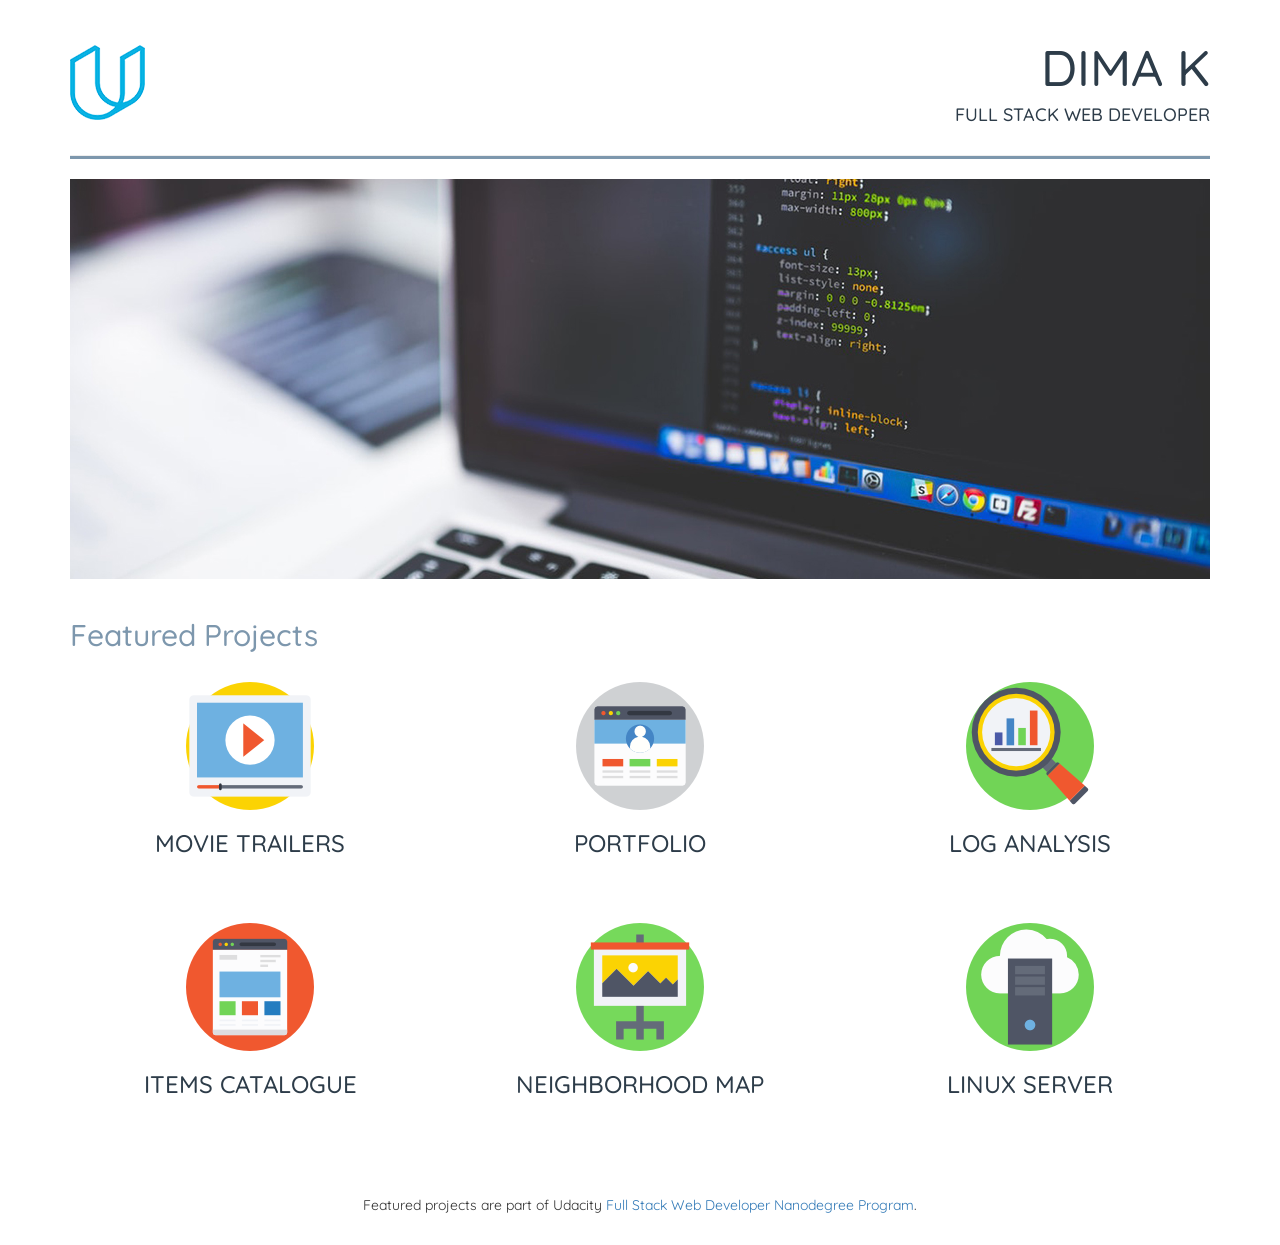
<file: Project-2/index.html>
<!DOCTYPE html>

<head>
    <meta charset="UTF-8">
    <meta name="viewport" content="width=device-width, initial-scale=1.0">
    <meta http-equiv="X-UA-Compatible" content="ie=edge">
    <meta name="description" content="Portfoli Website project from Udacity Full Stack Web Developer ND">
    <meta name="author" content="Dima Kostenyuk">
    <title>Dima K | Full Stack Web Developer</title>
    <link href="https://fonts.googleapis.com/css?family=Quicksand" rel="stylesheet">
    <link rel="stylesheet" href="https://maxcdn.bootstrapcdn.com/bootstrap/3.3.7/css/bootstrap.min.css" integrity="sha384-BVYiiSIFeK1dGmJRAkycuHAHRg32OmUcww7on3RYdg4Va+PmSTsz/K68vbdEjh4u"
        crossorigin="anonymous">
    <link href="css/style.css" rel="stylesheet" type="text/css">
</head>

<body>
    <div class="container">
        <header>
            <div class="row">
                <div class="col-md-2 col-sm-4">
                    <img class="logo-img" src="img/udacity-logo.png" alt="Udacity Logo">
                </div>
                <div class="col-md-10 col-sm-8 title-container">
                    <h1 class="title">Dima K</h1>
                    <h4>Full Stack Web Developer</h4>
                </div>
            </div>
        </header>
        <hr>
        <div class="hero-img">
            <img class="img-responsive" src="img/hero.jpeg" alt="Hero Image">
        </div>
        <section class="featured-projects">
            <div class="row">
                <div class="col-md-12">
                    <h2>Featured Projects</h2>
                </div>
            </div>
            <div class="row">
                <a href="https://github.com/dimak1/udacity/tree/master/Project-1" target="_blank">
                    <div class="col-md-4 col-sm-6 project">
                        <img class="project-img" src="img/1-trailers.png" alt="Movie Trailers">
                        <h3>Movie Trailers</h3>
                        <p>Open on Github</p>
                    </div>
                </a>
                <a href="https://github.com/dimak1/udacity/tree/master/Project-2" target="_blank">
                    <div class="col-md-4 col-sm-6 project">
                        <img class="project-img" src="img/2-portfolio.png" alt="Portfolio">
                        <h3>Portfolio</h3>
                        <p>Open on Github</p>
                    </div>
                </a>
                <a href="https://github.com/dimak1/udacity/tree/master/Project-3" target="_blank">
                    <div class="col-md-4 col-sm-6 project">
                        <img class="project-img" src="img/3-logs.png" alt="Log Analysis">
                        <h3>Log Analysis</h3>
                        <p>Open on Github</p>
                    </div>
                </a>
                <a href="https://github.com/dimak1/udacity/tree/master/Project-4" target="_blank">
                    <div class="col-md-4 col-sm-6 project">
                        <img class="project-img" src="img/4-catalogue.png" alt="Items Catalogue">
                        <h3>Items Catalogue</h3>
                        <p>Open on Github</p>
                    </div>
                </a>
                <a href="https://github.com/dimak1/udacity/tree/master/Project-5" target="_blank">
                    <div class="col-md-4 col-sm-6 project">
                        <img class="project-img" src="img/5-map.png" alt="Neighborhood Map">
                        <h3>Neighborhood Map</h3>
                        <p>Open on Github</p>
                    </div>
                </a>
                <a href="https://github.com/dimak1/udacity/tree/master/Project-6" target="_blank">
                    <div class="col-md-4 col-sm-6 project">
                        <img class="project-img" src="img/6-server.png" alt="Linux Server">
                        <h3>Linux Server</h3>
                        <p>Open on Github</p>
                    </div>
                </a>
            </div>
        </section>
        <footer>
            Featured projects are part of Udacity <a href="https://www.udacity.com/course/full-stack-web-developer-nanodegree--nd004">Full Stack Web Developer Nanodegree Program</a>.
        </footer>
    </div>
</body>

</html>
</file>
<file: Project-2/css/style.css>
body {
    font-family: 'Quicksand', sans-serif;
}

* {
    transition: all 0.3s ease-in-out;
}


/* HEADER */

header {
    margin-top: 20px;
    color: #2d3c49;
}

.logo-img {
    padding-top: 25px;
}

.title-container {
    text-align: right;
    text-transform: uppercase;
}

.title {
    font-size: 50px;
}

hr {
    height: 3px;
    background-color: #7d97ad;
}


/* FEATURED PROJECTS */

.featured-projects {
    margin-top: 20px;
}

.featured-projects a {
    text-decoration: none;
}

.featured-projects h2 {
    color: #7d97ad;
}

.featured-projects h3 {
    text-transform: uppercase;
    color: #2d3c49;
}


/* PROJECTS */

.project {
    text-align: center;
    padding-top: 20px;
    padding-bottom: 10px;
    cursor: pointer;
    transition: background-color 0.3s ease-in-out;
}

.project p {
    font-size: 12px;
    opacity: 0;
    word-wrap: break-word;
    transition: opacity 0.3s ease-in-out;
}

.project:hover {
    background-color: #e6f9ff;
}

.project:hover p {
    opacity: 1;
}


/* FOOTER */

footer {
    margin: 50px 0 30px;
    text-align: center;
}

footer a {
    white-space: nowrap;
}


/* SMALL DEVICES */

@media (max-width: 767px) {
    .logo-img {
        padding: 0;
        margin: auto;
        display: block;
        width: 50px;
    }
    .project-img {
        width: 75px;
    }
    h1, h2, h4 {
        text-align: center;
    }
    .title {
        font-size: 40px;
    }
}
</file>
